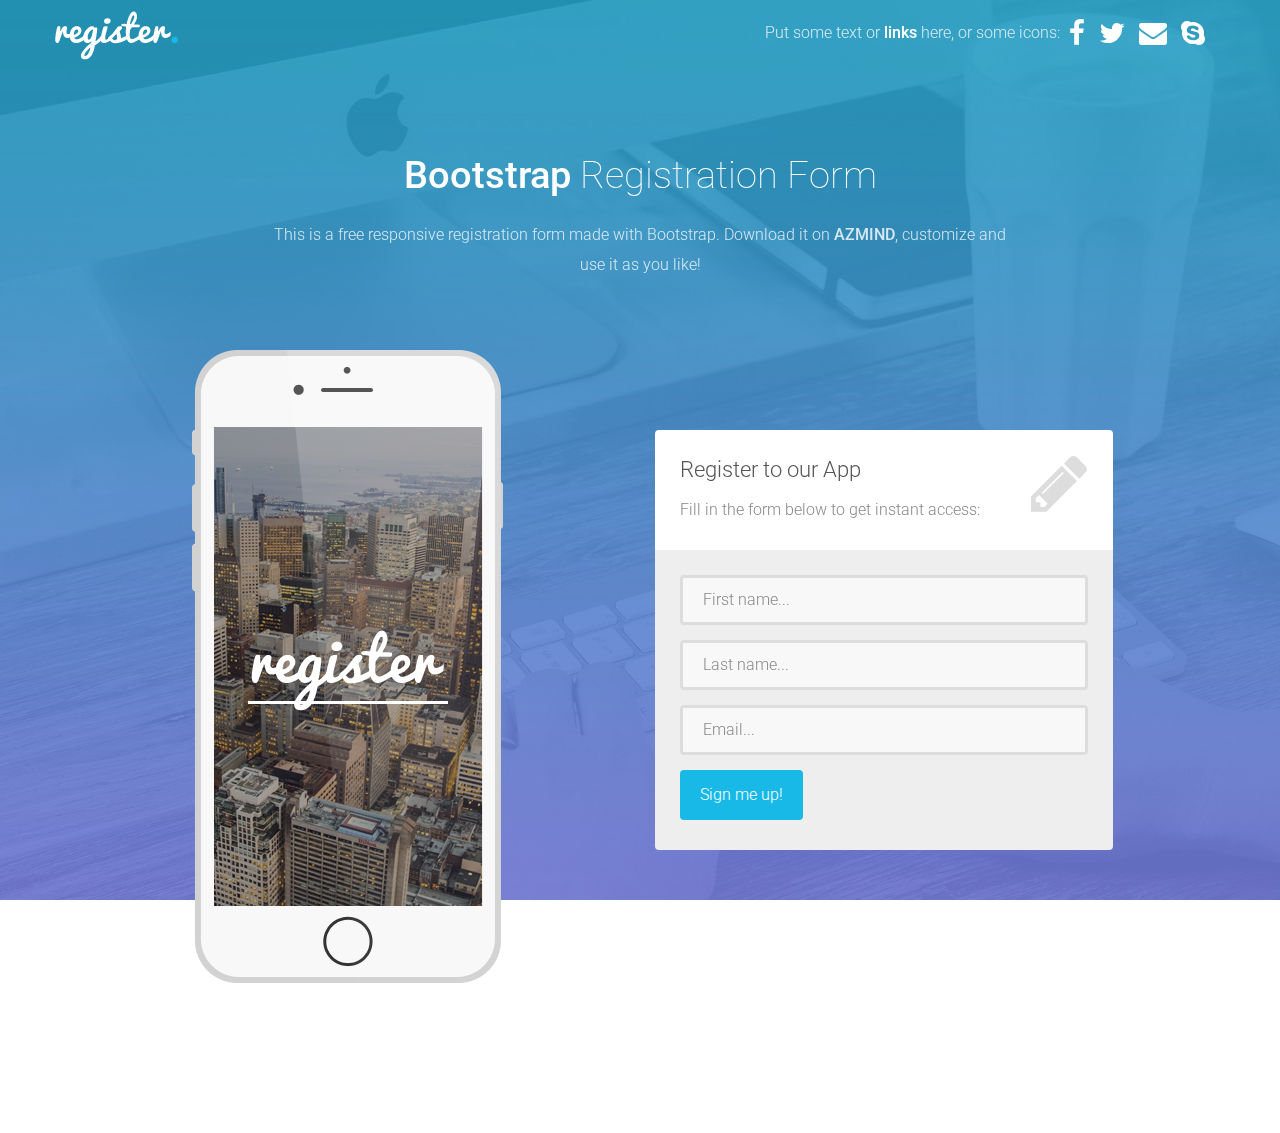
<file: form-2/index.html>
<!DOCTYPE html>
<html lang="en">

    <head>

        <meta charset="utf-8">
        <meta http-equiv="X-UA-Compatible" content="IE=edge">
        <meta name="viewport" content="width=device-width, initial-scale=1">
        <title>Bootstrap Registration Form Template</title>

        <!-- CSS -->
        <link rel="stylesheet" href="http://fonts.googleapis.com/css?family=Roboto:400,100,300,500">
        <link rel="stylesheet" href="assets/bootstrap/css/bootstrap.min.css">
        <link rel="stylesheet" href="assets/font-awesome/css/font-awesome.min.css">
		<link rel="stylesheet" href="assets/css/form-elements.css">
        <link rel="stylesheet" href="assets/css/style.css">

        <!-- HTML5 Shim and Respond.js IE8 support of HTML5 elements and media queries -->
        <!-- WARNING: Respond.js doesn't work if you view the page via file:// -->
        <!--[if lt IE 9]>
            <script src="https://oss.maxcdn.com/libs/html5shiv/3.7.0/html5shiv.js"></script>
            <script src="https://oss.maxcdn.com/libs/respond.js/1.4.2/respond.min.js"></script>
        <![endif]-->

        <!-- Favicon and touch icons -->
        <link rel="shortcut icon" href="assets/ico/favicon.png">
        <link rel="apple-touch-icon-precomposed" sizes="144x144" href="assets/ico/apple-touch-icon-144-precomposed.png">
        <link rel="apple-touch-icon-precomposed" sizes="114x114" href="assets/ico/apple-touch-icon-114-precomposed.png">
        <link rel="apple-touch-icon-precomposed" sizes="72x72" href="assets/ico/apple-touch-icon-72-precomposed.png">
        <link rel="apple-touch-icon-precomposed" href="assets/ico/apple-touch-icon-57-precomposed.png">

    </head>

    <body>

		<!-- Top menu -->
		<nav class="navbar navbar-inverse navbar-no-bg" role="navigation">
			<div class="container">
				<div class="navbar-header">
					<button type="button" class="navbar-toggle collapsed" data-toggle="collapse" data-target="#top-navbar-1">
						<span class="sr-only">Toggle navigation</span>
						<span class="icon-bar"></span>
						<span class="icon-bar"></span>
						<span class="icon-bar"></span>
					</button>
					<a class="navbar-brand" href="index.html">Bootstrap Registration Form Template</a>
				</div>
				<!-- Collect the nav links, forms, and other content for toggling -->
				<div class="collapse navbar-collapse" id="top-navbar-1">
					<ul class="nav navbar-nav navbar-right">
						<li>
							<span class="li-text">
								Put some text or
							</span> 
							<a href="#"><strong>links</strong></a> 
							<span class="li-text">
								here, or some icons: 
							</span> 
							<span class="li-social">
								<a href="#"><i class="fa fa-facebook"></i></a> 
								<a href="#"><i class="fa fa-twitter"></i></a> 
								<a href="#"><i class="fa fa-envelope"></i></a> 
								<a href="#"><i class="fa fa-skype"></i></a>
							</span>
						</li>
					</ul>
				</div>
			</div>
		</nav>

        <!-- Top content -->
        <div class="top-content">
        	
            <div class="inner-bg">
                <div class="container">
                    <div class="row">
                        <div class="col-sm-8 col-sm-offset-2 text">
                            <h1><strong>Bootstrap</strong> Registration Form</h1>
                            <div class="description">
                            	<p>
	                            	This is a free responsive registration form made with Bootstrap. 
	                            	Download it on <a href="http://azmind.com"><strong>AZMIND</strong></a>, customize and use it as you like!
                            	</p>
                            </div>
                        </div>
                    </div>
                    <div class="row">
                    	<div class="col-sm-6 phone">
                    		<img src="assets/img/iphone.png" alt="">
                    	</div>
                        <div class="col-sm-5 form-box">
                        	<div class="form-top">
                        		<div class="form-top-left">
                        			<h3>Register to our App</h3>
                            		<p>Fill in the form below to get instant access:</p>
                        		</div>
                        		<div class="form-top-right">
                        			<i class="fa fa-pencil"></i>
                        		</div>
                            </div>
                            <div class="form-bottom">
			                    <form role="form" action="" method="post" class="registration-form">
			                    	<div class="form-group">
			                    		<label class="sr-only" for="form-first-name">First name</label>
			                        	<input type="text" name="form-first-name" placeholder="First name..." class="form-first-name form-control" id="form-first-name">
			                        </div>
			                        <div class="form-group">
			                        	<label class="sr-only" for="form-last-name">Last name</label>
			                        	<input type="text" name="form-last-name" placeholder="Last name..." class="form-last-name form-control" id="form-last-name">
			                        </div>
			                        <div class="form-group">
			                        	<label class="sr-only" for="form-email">Email</label>
			                        	<input type="text" name="form-email" placeholder="Email..." class="form-email form-control" id="form-email">
			                        </div>
			                        <button type="submit" class="btn">Sign me up!</button>
			                    </form>
		                    </div>
                        </div>
                    </div>
                </div>
            </div>
            
        </div>


        <!-- Javascript -->
        <script src="assets/js/jquery-1.11.1.min.js"></script>
        <script src="assets/bootstrap/js/bootstrap.min.js"></script>
        <script src="assets/js/jquery.backstretch.min.js"></script>
        <script src="assets/js/retina-1.1.0.min.js"></script>
        <script src="assets/js/scripts.js"></script>
        
        <!--[if lt IE 10]>
            <script src="assets/js/placeholder.js"></script>
        <![endif]-->

    </body>

</html>
</file>
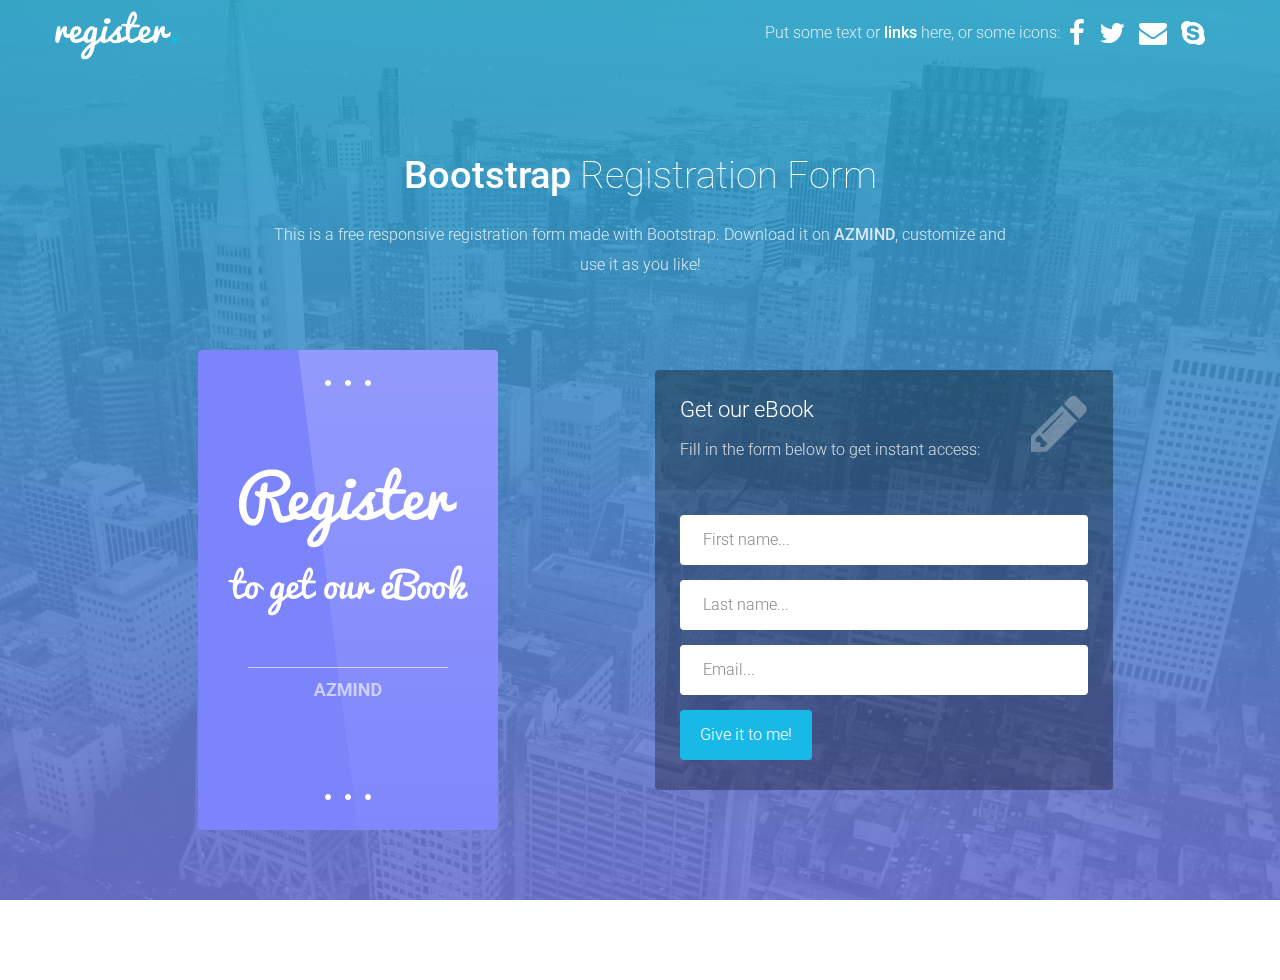
<file: form-3/index.html>
<!DOCTYPE html>
<html lang="en">

    <head>

        <meta charset="utf-8">
        <meta http-equiv="X-UA-Compatible" content="IE=edge">
        <meta name="viewport" content="width=device-width, initial-scale=1">
        <title>Bootstrap Registration Form Template</title>

        <!-- CSS -->
        <link rel="stylesheet" href="http://fonts.googleapis.com/css?family=Roboto:400,100,300,500">
        <link rel="stylesheet" href="assets/bootstrap/css/bootstrap.min.css">
        <link rel="stylesheet" href="assets/font-awesome/css/font-awesome.min.css">
		<link rel="stylesheet" href="assets/css/form-elements.css">
        <link rel="stylesheet" href="assets/css/style.css">

        <!-- HTML5 Shim and Respond.js IE8 support of HTML5 elements and media queries -->
        <!-- WARNING: Respond.js doesn't work if you view the page via file:// -->
        <!--[if lt IE 9]>
            <script src="https://oss.maxcdn.com/libs/html5shiv/3.7.0/html5shiv.js"></script>
            <script src="https://oss.maxcdn.com/libs/respond.js/1.4.2/respond.min.js"></script>
        <![endif]-->

        <!-- Favicon and touch icons -->
        <link rel="shortcut icon" href="assets/ico/favicon.png">
        <link rel="apple-touch-icon-precomposed" sizes="144x144" href="assets/ico/apple-touch-icon-144-precomposed.png">
        <link rel="apple-touch-icon-precomposed" sizes="114x114" href="assets/ico/apple-touch-icon-114-precomposed.png">
        <link rel="apple-touch-icon-precomposed" sizes="72x72" href="assets/ico/apple-touch-icon-72-precomposed.png">
        <link rel="apple-touch-icon-precomposed" href="assets/ico/apple-touch-icon-57-precomposed.png">

    </head>

    <body>

		<!-- Top menu -->
		<nav class="navbar navbar-inverse navbar-no-bg" role="navigation">
			<div class="container">
				<div class="navbar-header">
					<button type="button" class="navbar-toggle collapsed" data-toggle="collapse" data-target="#top-navbar-1">
						<span class="sr-only">Toggle navigation</span>
						<span class="icon-bar"></span>
						<span class="icon-bar"></span>
						<span class="icon-bar"></span>
					</button>
					<a class="navbar-brand" href="index.html">Bootstrap Registration Form Template</a>
				</div>
				<!-- Collect the nav links, forms, and other content for toggling -->
				<div class="collapse navbar-collapse" id="top-navbar-1">
					<ul class="nav navbar-nav navbar-right">
						<li>
							<span class="li-text">
								Put some text or
							</span> 
							<a href="#"><strong>links</strong></a> 
							<span class="li-text">
								here, or some icons: 
							</span> 
							<span class="li-social">
								<a href="#"><i class="fa fa-facebook"></i></a> 
								<a href="#"><i class="fa fa-twitter"></i></a> 
								<a href="#"><i class="fa fa-envelope"></i></a> 
								<a href="#"><i class="fa fa-skype"></i></a>
							</span>
						</li>
					</ul>
				</div>
			</div>
		</nav>

        <!-- Top content -->
        <div class="top-content">
        	
            <div class="inner-bg">
                <div class="container">
                    <div class="row">
                        <div class="col-sm-8 col-sm-offset-2 text">
                            <h1><strong>Bootstrap</strong> Registration Form</h1>
                            <div class="description">
                            	<p>
	                            	This is a free responsive registration form made with Bootstrap. 
	                            	Download it on <a href="http://azmind.com"><strong>AZMIND</strong></a>, customize and use it as you like!
                            	</p>
                            </div>
                        </div>
                    </div>
                    <div class="row">
                    	<div class="col-sm-6 book">
                    		<img src="assets/img/ebook.png" alt="">
                    	</div>
                        <div class="col-sm-5 form-box">
                        	<div class="form-top">
                        		<div class="form-top-left">
                        			<h3>Get our eBook</h3>
                            		<p>Fill in the form below to get instant access:</p>
                        		</div>
                        		<div class="form-top-right">
                        			<i class="fa fa-pencil"></i>
                        		</div>
                            </div>
                            <div class="form-bottom">
			                    <form role="form" action="" method="post" class="registration-form">
			                    	<div class="form-group">
			                    		<label class="sr-only" for="form-first-name">First name</label>
			                        	<input type="text" name="form-first-name" placeholder="First name..." class="form-first-name form-control" id="form-first-name">
			                        </div>
			                        <div class="form-group">
			                        	<label class="sr-only" for="form-last-name">Last name</label>
			                        	<input type="text" name="form-last-name" placeholder="Last name..." class="form-last-name form-control" id="form-last-name">
			                        </div>
			                        <div class="form-group">
			                        	<label class="sr-only" for="form-email">Email</label>
			                        	<input type="text" name="form-email" placeholder="Email..." class="form-email form-control" id="form-email">
			                        </div>
			                        <button type="submit" class="btn">Give it to me!</button>
			                    </form>
		                    </div>
                        </div>
                    </div>
                </div>
            </div>
            
        </div>


        <!-- Javascript -->
        <script src="assets/js/jquery-1.11.1.min.js"></script>
        <script src="assets/bootstrap/js/bootstrap.min.js"></script>
        <script src="assets/js/jquery.backstretch.min.js"></script>
        <script src="assets/js/retina-1.1.0.min.js"></script>
        <script src="assets/js/scripts.js"></script>
        
        <!--[if lt IE 10]>
            <script src="assets/js/placeholder.js"></script>
        <![endif]-->

    </body>

</html>
</file>
<file: form-2/assets/css/form-elements.css>
input[type="text"], 
textarea, 
textarea.form-control {
	height: 50px;
    margin: 0;
    padding: 0 20px;
    vertical-align: middle;
    background: #f8f8f8;
    border: 3px solid #ddd;
    font-family: 'Roboto', sans-serif;
    font-size: 16px;
    font-weight: 300;
    line-height: 50px;
    color: #888;
    -moz-border-radius: 4px; -webkit-border-radius: 4px; border-radius: 4px;
    -moz-box-shadow: none; -webkit-box-shadow: none; box-shadow: none;
    -o-transition: all .3s; -moz-transition: all .3s; -webkit-transition: all .3s; -ms-transition: all .3s; transition: all .3s;
}

textarea, 
textarea.form-control {
	padding-top: 10px;
	padding-bottom: 10px;
	line-height: 30px;
}

input[type="text"]:focus, 
textarea:focus, 
textarea.form-control:focus {
	outline: 0;
	background: #fff;
    border: 3px solid #ccc;
    -moz-box-shadow: none; -webkit-box-shadow: none; box-shadow: none;
}

input[type="text"]:-moz-placeholder, textarea:-moz-placeholder, textarea.form-control:-moz-placeholder { color: #888; }
input[type="text"]:-ms-input-placeholder, textarea:-ms-input-placeholder, textarea.form-control:-ms-input-placeholder { color: #888; }
input[type="text"]::-webkit-input-placeholder, textarea::-webkit-input-placeholder, textarea.form-control::-webkit-input-placeholder { color: #888; }



button.btn {
	height: 50px;
    margin: 0;
    padding: 0 20px;
    vertical-align: middle;
    background: #19b9e7;
    border: 0;
    font-family: 'Roboto', sans-serif;
    font-size: 16px;
    font-weight: 300;
    line-height: 50px;
    color: #fff;
    -moz-border-radius: 4px; -webkit-border-radius: 4px; border-radius: 4px;
    text-shadow: none;
    -moz-box-shadow: none; -webkit-box-shadow: none; box-shadow: none;
    -o-transition: all .3s; -moz-transition: all .3s; -webkit-transition: all .3s; -ms-transition: all .3s; transition: all .3s;
}

button.btn:hover { opacity: 0.6; color: #fff; }

button.btn:active { outline: 0; opacity: 0.6; color: #fff; -moz-box-shadow: none; -webkit-box-shadow: none; box-shadow: none; }

button.btn:focus { outline: 0; opacity: 0.6; background: #19b9e7; color: #fff; }

button.btn:active:focus, button.btn.active:focus { outline: 0; opacity: 0.6; background: #19b9e7; color: #fff; }
</file>
<file: form-2/assets/css/style.css>
body {
    font-family: 'Roboto', sans-serif;
    font-size: 16px;
    font-weight: 300;
    color: #888;
    line-height: 30px;
    text-align: center;
}

strong { font-weight: 500; }

a, a:hover, a:focus {
	color: #19b9e7;
	text-decoration: none;
    -o-transition: all .3s; -moz-transition: all .3s; -webkit-transition: all .3s; -ms-transition: all .3s; transition: all .3s;
}

h1, h2 {
	margin-top: 10px;
	font-size: 38px;
    font-weight: 100;
    color: #555;
    line-height: 50px;
}

h3 {
	font-size: 22px;
    font-weight: 300;
    color: #555;
    line-height: 30px;
}

img { max-width: 100%; }

.medium-paragraph {
	font-size: 18px;
	line-height: 32px;
}

.blue { color: #19b9e7; }

::-moz-selection { background: #19b9e7; color: #fff; text-shadow: none; }
::selection { background: #19b9e7; color: #fff; text-shadow: none; }


.btn-link-1 {
	display: inline-block;
	height: 50px;
	margin: 0 5px;
	padding: 16px 20px 0 20px;
	background: #19b9e7;
	font-size: 16px;
    font-weight: 300;
    line-height: 16px;
    color: #fff;
    -moz-border-radius: 4px; -webkit-border-radius: 4px; border-radius: 4px;
}
.btn-link-1:hover, .btn-link-1:focus, .btn-link-1:active { outline: 0; opacity: 0.6; color: #fff; }

.btn-link-2 {
	display: inline-block;
	height: 50px;
	margin: 0 5px;
	padding: 15px 20px 0 20px;
	background: rgba(0, 0, 0, 0.3);
	border: 1px solid #fff;
	font-size: 16px;
    font-weight: 300;
    line-height: 16px;
    color: #fff;
    -moz-border-radius: 4px; -webkit-border-radius: 4px; border-radius: 4px;
}
.btn-link-2:hover, .btn-link-2:focus, 
.btn-link-2:active, .btn-link-2:active:focus { outline: 0; opacity: 0.6; background: rgba(0, 0, 0, 0.3); color: #fff; }


/***** Top menu *****/

.navbar {
	padding-top: 10px;
	background: #333;
	background: rgba(51, 51, 51, 0.3);
	border: 0;
	-o-transition: all .3s; -moz-transition: all .3s; -webkit-transition: all .3s; -ms-transition: all .3s; transition: all .3s;
}
.navbar.navbar-no-bg { background: none; }

ul.navbar-nav {
	font-size: 16px;
	color: #fff;
}

.navbar-inverse ul.navbar-nav li { padding-top: 8px; padding-bottom: 8px; }

.navbar-inverse ul.navbar-nav li .li-text { opacity: 0.8; }

.navbar-inverse ul.navbar-nav li a { display: inline; padding: 0; color: #fff; }
.navbar-inverse ul.navbar-nav li a:hover { color: #fff; opacity: 1; border-bottom: 1px dotted #fff; }
.navbar-inverse ul.navbar-nav li a:focus { color: #fff; outline: 0; opacity: 1; border-bottom: 1px dotted #fff; }

.navbar-inverse ul.navbar-nav li .li-social a {
	margin: 0 5px;
	font-size: 28px;
	vertical-align: middle;
}
.navbar-inverse ul.navbar-nav li .li-social a:hover, 
.navbar-inverse ul.navbar-nav li .li-social a:focus { border: 0; color: #19b9e7; }

.navbar-brand {
	width: 123px;
	background: url(../img/logo.png) left center no-repeat;
	text-indent: -99999px;
}


/***** Top content *****/

.inner-bg {
    padding: 60px 0 150px 0;
}

.top-content .text {
	padding-bottom: 60px;
	color: #fff;
}

.top-content .text h1 { color: #fff; }

.top-content .description {
	margin: 20px 0 10px 0;
}

.top-content .description p { opacity: 0.8; }

.top-content .description a {
	color: #fff;
}
.top-content .description a:hover, 
.top-content .description a:focus { border-bottom: 1px dotted #fff; }

.top-content .top-big-link {
	margin-top: 35px;
}

.top-content .form-box {
	padding-top: 80px;
}

.form-top {
	overflow: hidden;
	padding: 0 25px 15px 25px;
	background: #fff;
	-moz-border-radius: 4px 4px 0 0; -webkit-border-radius: 4px 4px 0 0; border-radius: 4px 4px 0 0;
	text-align: left;
}

.form-top-left {
	float: left;
	width: 75%;
	padding-top: 25px;
}

.form-top-left h3 { margin-top: 0; }

.form-top-right {
	float: left;
	width: 25%;
	padding-top: 5px;
	font-size: 66px;
	color: #ddd;
	line-height: 100px;
	text-align: right;
}

.form-bottom {
	padding: 25px 25px 30px 25px;
	background: #eee;
	-moz-border-radius: 0 0 4px 4px; -webkit-border-radius: 0 0 4px 4px; border-radius: 0 0 4px 4px;
	text-align: left;
}

.form-bottom form textarea {
	height: 100px;
}

.form-bottom form .input-error {
	border-color: #19b9e7;
}


/***** Media queries *****/

@media (min-width: 992px) and (max-width: 1199px) {}

@media (min-width: 768px) and (max-width: 991px) {}

@media (max-width: 767px) {
	
	.navbar { padding-top: 0; }
	.navbar.navbar-no-bg { background: #333; background: rgba(51, 51, 51, 0.9); }
	.navbar-brand { height: 60px; margin-left: 15px; }
	.navbar-collapse { border: 0; }
	.navbar-toggle { margin-top: 12px; }
	
	.inner-bg { padding: 60px 0 110px 0; }
	.top-content .top-big-link { margin-top: 25px; }
	.top-content .top-big-link a.btn { margin-top: 10px; }

}

@media (max-width: 415px) {
	
	h1, h2 { font-size: 32px; }

}


/* Retina-ize images/icons */

@media
only screen and (-webkit-min-device-pixel-ratio: 2),
only screen and (   min--moz-device-pixel-ratio: 2),
only screen and (     -o-min-device-pixel-ratio: 2/1),
only screen and (        min-device-pixel-ratio: 2),
only screen and (                min-resolution: 192dpi),
only screen and (                min-resolution: 2dppx) {
	
	/* logo */
    .navbar-brand {
    	background-image: url(../img/logo@2x.png) !important; background-repeat: no-repeat !important; background-size: 123px 49px !important;
    }
	
}
</file>
<file: form-3/assets/css/form-elements.css>
input[type="text"], 
textarea, 
textarea.form-control {
	height: 50px;
    margin: 0;
    padding: 0 20px;
    vertical-align: middle;
    background: #fff;
    border: 3px solid #fff;
    font-family: 'Roboto', sans-serif;
    font-size: 16px;
    font-weight: 300;
    line-height: 50px;
    color: #888;
    -moz-border-radius: 4px; -webkit-border-radius: 4px; border-radius: 4px;
    -moz-box-shadow: none; -webkit-box-shadow: none; box-shadow: none;
    -o-transition: all .3s; -moz-transition: all .3s; -webkit-transition: all .3s; -ms-transition: all .3s; transition: all .3s;
}

textarea, 
textarea.form-control {
	padding-top: 10px;
	padding-bottom: 10px;
	line-height: 30px;
}

input[type="text"]:focus, 
textarea:focus, 
textarea.form-control:focus {
	outline: 0;
	background: #fff;
    border: 3px solid #fff;
    -moz-box-shadow: none; -webkit-box-shadow: none; box-shadow: none;
}

input[type="text"]:-moz-placeholder, textarea:-moz-placeholder, textarea.form-control:-moz-placeholder { color: #888; }
input[type="text"]:-ms-input-placeholder, textarea:-ms-input-placeholder, textarea.form-control:-ms-input-placeholder { color: #888; }
input[type="text"]::-webkit-input-placeholder, textarea::-webkit-input-placeholder, textarea.form-control::-webkit-input-placeholder { color: #888; }



button.btn {
	height: 50px;
    margin: 0;
    padding: 0 20px;
    vertical-align: middle;
    background: #19b9e7;
    border: 0;
    font-family: 'Roboto', sans-serif;
    font-size: 16px;
    font-weight: 300;
    line-height: 50px;
    color: #fff;
    -moz-border-radius: 4px; -webkit-border-radius: 4px; border-radius: 4px;
    text-shadow: none;
    -moz-box-shadow: none; -webkit-box-shadow: none; box-shadow: none;
    -o-transition: all .3s; -moz-transition: all .3s; -webkit-transition: all .3s; -ms-transition: all .3s; transition: all .3s;
}

button.btn:hover { opacity: 0.6; color: #fff; }

button.btn:active { outline: 0; opacity: 0.6; color: #fff; -moz-box-shadow: none; -webkit-box-shadow: none; box-shadow: none; }

button.btn:focus { outline: 0; opacity: 0.6; background: #19b9e7; color: #fff; }

button.btn:active:focus, button.btn.active:focus { outline: 0; opacity: 0.6; background: #19b9e7; color: #fff; }
</file>
<file: form-3/assets/css/style.css>
body {
    font-family: 'Roboto', sans-serif;
    font-size: 16px;
    font-weight: 300;
    color: #888;
    line-height: 30px;
    text-align: center;
}

strong { font-weight: 500; }

a, a:hover, a:focus {
	color: #19b9e7;
	text-decoration: none;
    -o-transition: all .3s; -moz-transition: all .3s; -webkit-transition: all .3s; -ms-transition: all .3s; transition: all .3s;
}

h1, h2 {
	margin-top: 10px;
	font-size: 38px;
    font-weight: 100;
    color: #555;
    line-height: 50px;
}

h3 {
	font-size: 22px;
    font-weight: 300;
    color: #555;
    line-height: 30px;
}

img { max-width: 100%; }

.medium-paragraph {
	font-size: 18px;
	line-height: 32px;
}

.blue { color: #19b9e7; }

::-moz-selection { background: #19b9e7; color: #fff; text-shadow: none; }
::selection { background: #19b9e7; color: #fff; text-shadow: none; }


.btn-link-1 {
	display: inline-block;
	height: 50px;
	margin: 0 5px;
	padding: 16px 20px 0 20px;
	background: #19b9e7;
	font-size: 16px;
    font-weight: 300;
    line-height: 16px;
    color: #fff;
    -moz-border-radius: 4px; -webkit-border-radius: 4px; border-radius: 4px;
}
.btn-link-1:hover, .btn-link-1:focus, .btn-link-1:active { outline: 0; opacity: 0.6; color: #fff; }

.btn-link-2 {
	display: inline-block;
	height: 50px;
	margin: 0 5px;
	padding: 15px 20px 0 20px;
	background: rgba(0, 0, 0, 0.3);
	border: 1px solid #fff;
	font-size: 16px;
    font-weight: 300;
    line-height: 16px;
    color: #fff;
    -moz-border-radius: 4px; -webkit-border-radius: 4px; border-radius: 4px;
}
.btn-link-2:hover, .btn-link-2:focus, 
.btn-link-2:active, .btn-link-2:active:focus { outline: 0; opacity: 0.6; background: rgba(0, 0, 0, 0.3); color: #fff; }


/***** Top menu *****/

.navbar {
	padding-top: 10px;
	background: #333;
	background: rgba(51, 51, 51, 0.3);
	border: 0;
	-o-transition: all .3s; -moz-transition: all .3s; -webkit-transition: all .3s; -ms-transition: all .3s; transition: all .3s;
}
.navbar.navbar-no-bg { background: none; }

ul.navbar-nav {
	font-size: 16px;
	color: #fff;
}

.navbar-inverse ul.navbar-nav li { padding-top: 8px; padding-bottom: 8px; }

.navbar-inverse ul.navbar-nav li .li-text { opacity: 0.8; }

.navbar-inverse ul.navbar-nav li a { display: inline; padding: 0; color: #fff; }
.navbar-inverse ul.navbar-nav li a:hover { color: #fff; opacity: 1; border-bottom: 1px dotted #fff; }
.navbar-inverse ul.navbar-nav li a:focus { color: #fff; outline: 0; opacity: 1; border-bottom: 1px dotted #fff; }

.navbar-inverse ul.navbar-nav li .li-social a {
	margin: 0 5px;
	font-size: 28px;
	vertical-align: middle;
}
.navbar-inverse ul.navbar-nav li .li-social a:hover, 
.navbar-inverse ul.navbar-nav li .li-social a:focus { border: 0; color: #19b9e7; }

.navbar-brand {
	width: 123px;
	background: url(../img/logo.png) left center no-repeat;
	text-indent: -99999px;
}


/***** Top content *****/

.inner-bg {
    padding: 60px 0 150px 0;
}

.top-content .text {
	padding-bottom: 60px;
	color: #fff;
}

.top-content .text h1 { color: #fff; }

.top-content .description {
	margin: 20px 0 10px 0;
}

.top-content .description p { opacity: 0.8; }

.top-content .description a {
	color: #fff;
}
.top-content .description a:hover, 
.top-content .description a:focus { border-bottom: 1px dotted #fff; }

.top-content .top-big-link {
	margin-top: 35px;
}

.top-content .book img {
	-moz-border-radius: 4px; -webkit-border-radius: 4px; border-radius: 4px;
}

.top-content .form-box {
	padding-top: 20px;
}

.form-top {
	overflow: hidden;
	padding: 0 25px 15px 25px;
	background: #444;
	background: rgba(0, 0, 0, 0.35);
	-moz-border-radius: 4px 4px 0 0; -webkit-border-radius: 4px 4px 0 0; border-radius: 4px 4px 0 0;
	text-align: left;
}

.form-top-left {
	float: left;
	width: 75%;
	padding-top: 25px;
}

.form-top-left h3 { margin-top: 0; color: #fff; }
.form-top-left p { opacity: 0.8; color: #fff; }

.form-top-right {
	float: left;
	width: 25%;
	padding-top: 5px;
	font-size: 66px;
	color: #fff;
	line-height: 100px;
	text-align: right;
	opacity: 0.3;
}

.form-bottom {
	padding: 25px 25px 30px 25px;
	background: #444;
	background: rgba(0, 0, 0, 0.3);
	-moz-border-radius: 0 0 4px 4px; -webkit-border-radius: 0 0 4px 4px; border-radius: 0 0 4px 4px;
	text-align: left;
}

.form-bottom form textarea {
	height: 100px;
}

.form-bottom form .input-error {
	border-color: #19b9e7;
}


/***** Media queries *****/

@media (min-width: 992px) and (max-width: 1199px) {}

@media (min-width: 768px) and (max-width: 991px) {}

@media (max-width: 767px) {
	
	.navbar { padding-top: 0; }
	.navbar.navbar-no-bg { background: #333; background: rgba(51, 51, 51, 0.9); }
	.navbar-brand { height: 60px; margin-left: 15px; }
	.navbar-collapse { border: 0; }
	.navbar-toggle { margin-top: 12px; }
	
	.inner-bg { padding: 60px 0 110px 0; }
	.top-content .top-big-link { margin-top: 25px; }
	.top-content .top-big-link a.btn { margin-top: 10px; }
	.top-content .form-box { padding-top: 80px; }

}

@media (max-width: 415px) {
	
	h1, h2 { font-size: 32px; }

}


/* Retina-ize images/icons */

@media
only screen and (-webkit-min-device-pixel-ratio: 2),
only screen and (   min--moz-device-pixel-ratio: 2),
only screen and (     -o-min-device-pixel-ratio: 2/1),
only screen and (        min-device-pixel-ratio: 2),
only screen and (                min-resolution: 192dpi),
only screen and (                min-resolution: 2dppx) {
	
	/* logo */
    .navbar-brand {
    	background-image: url(../img/logo@2x.png) !important; background-repeat: no-repeat !important; background-size: 123px 49px !important;
    }
	
}
</file>
